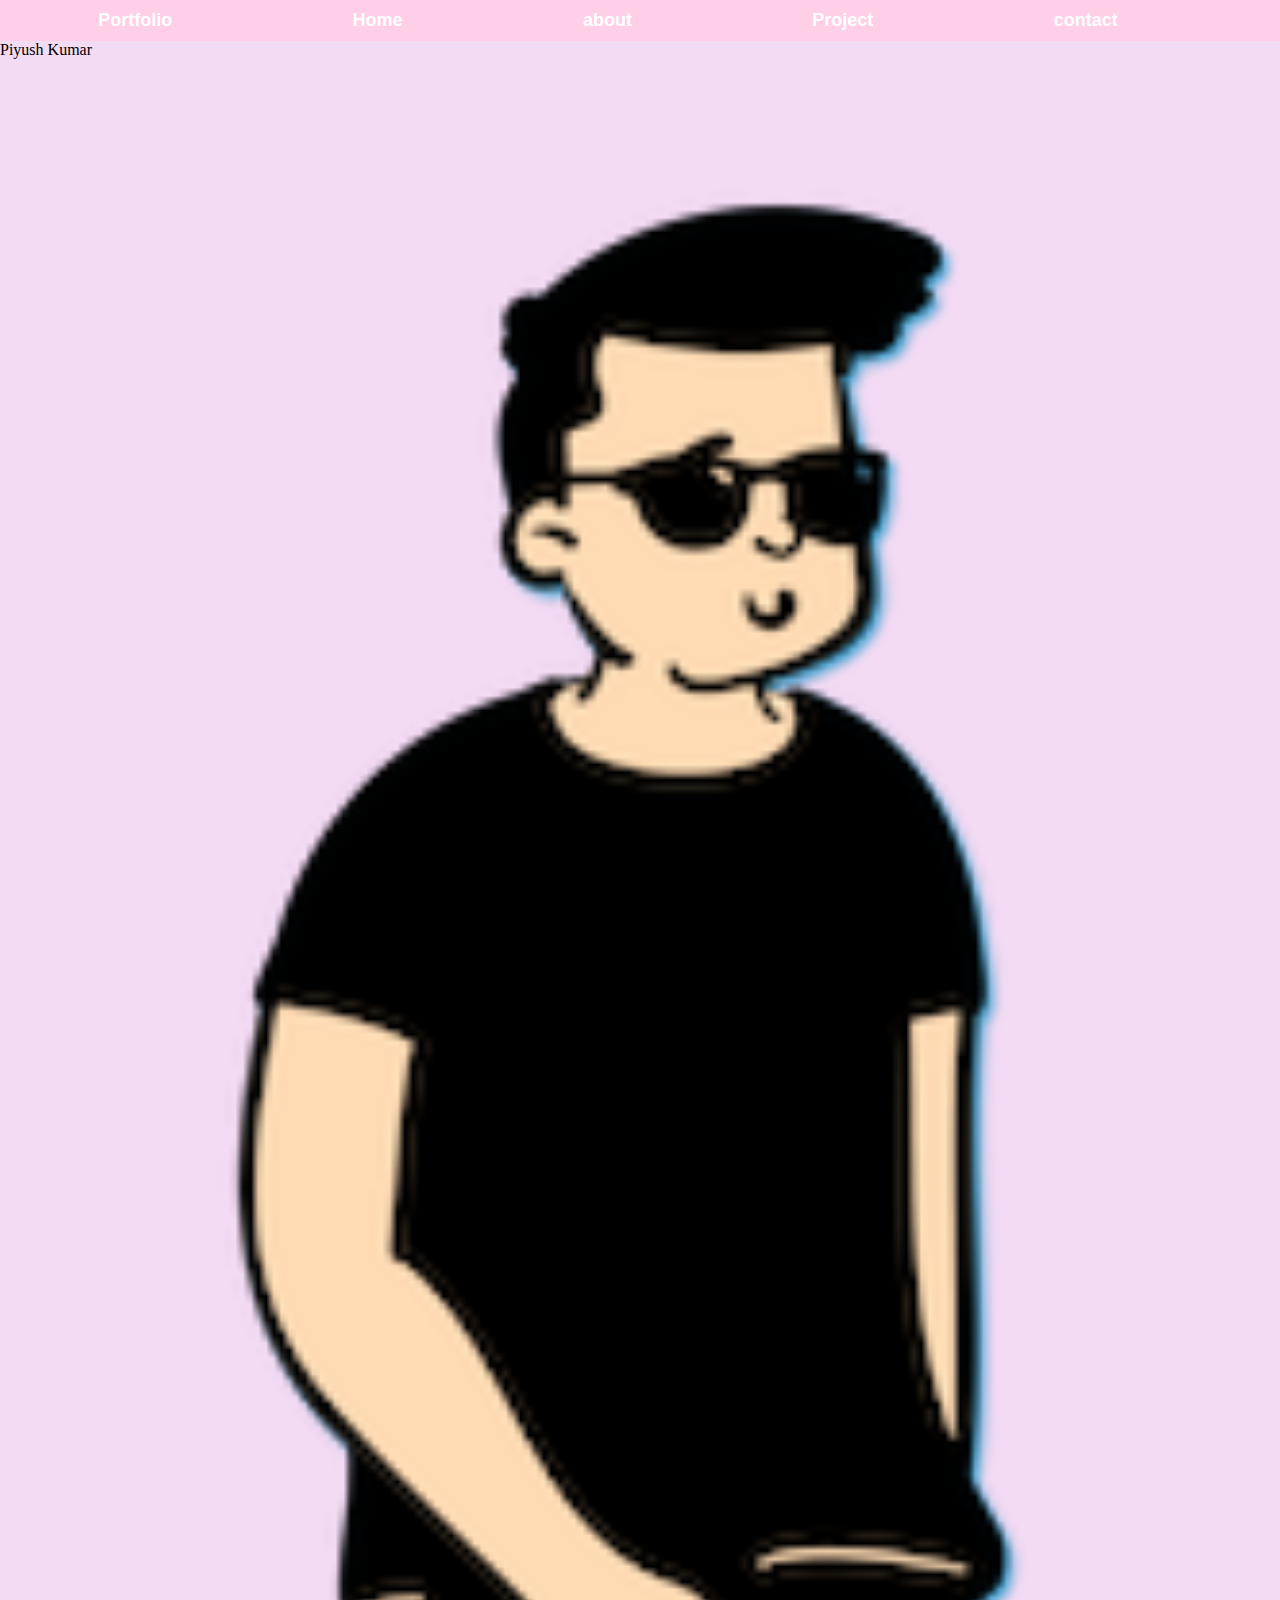
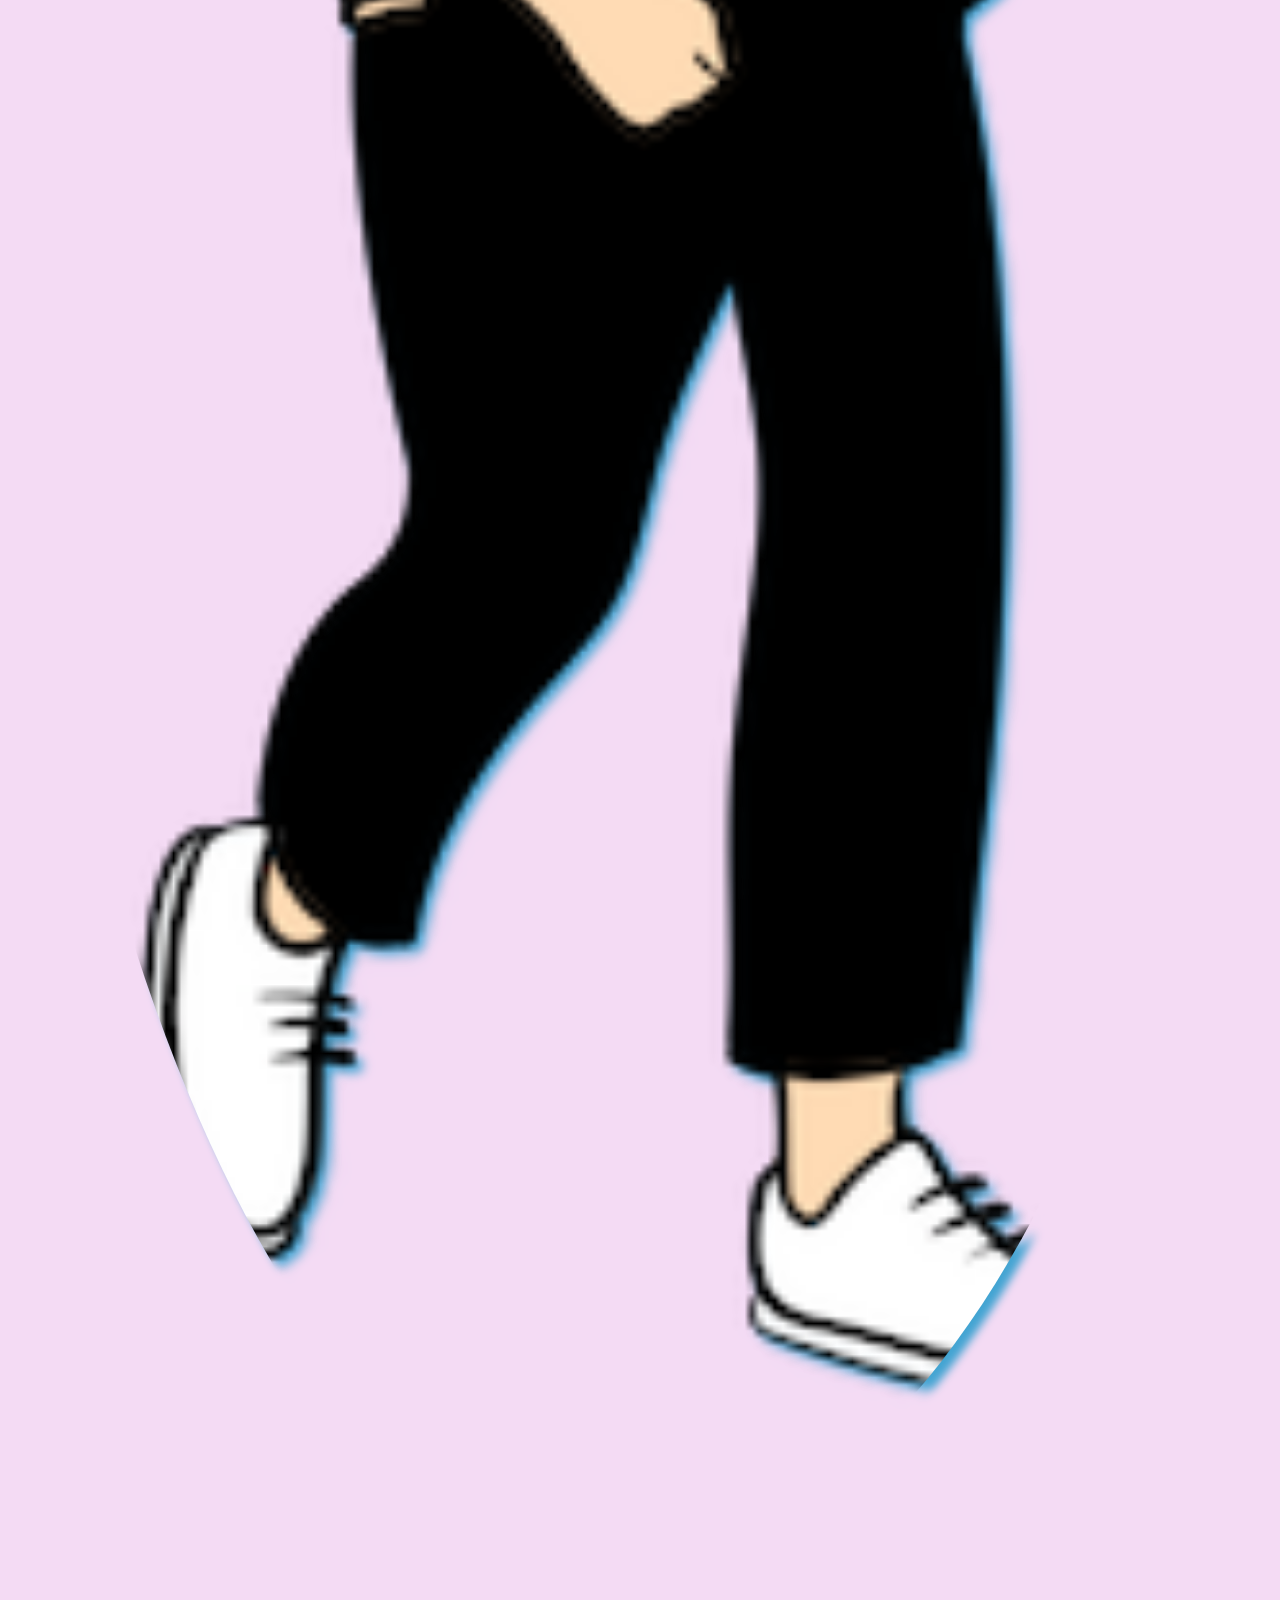
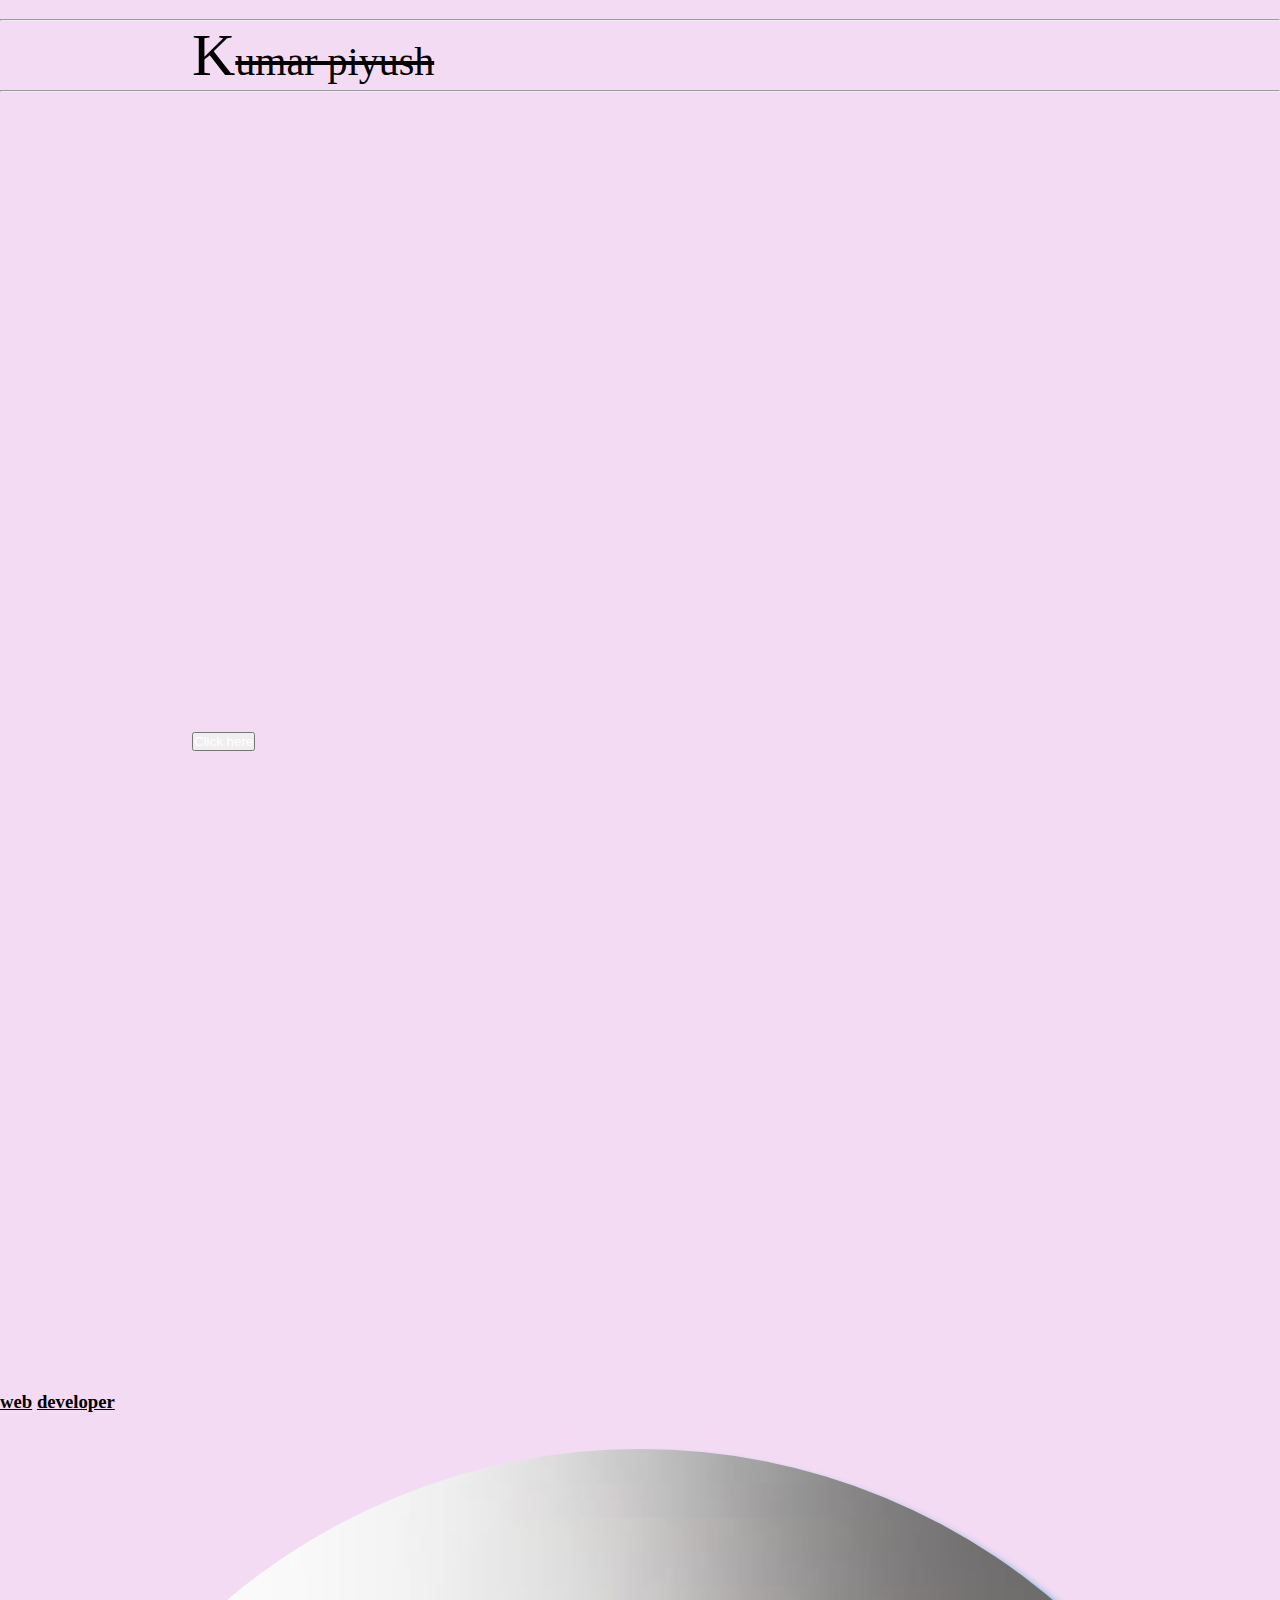
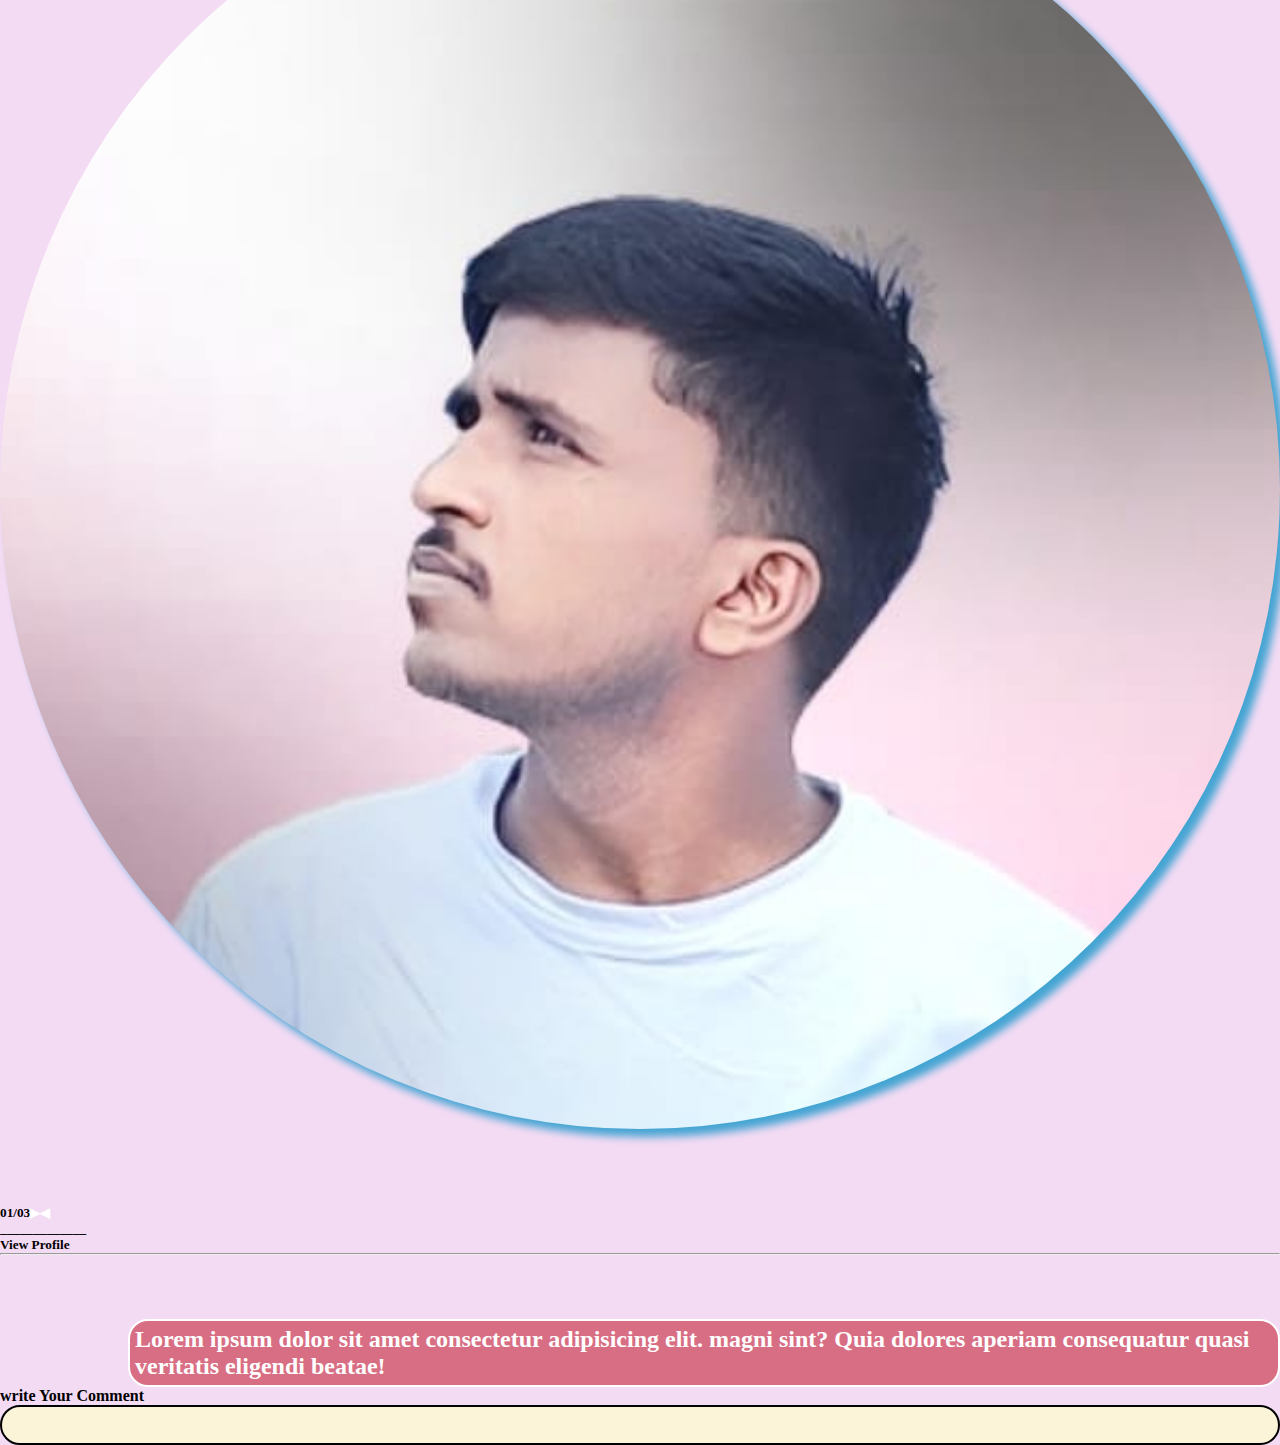
<file: index.html>
<!DOCTYPE html>
<html lang="en">
<head>
    <meta charset="UTF-8">
    <meta http-equiv="X-UA-Compatible" content="IE=edge">
    <meta name="viewport" content="width=device-width, initial-scale=1.0">
    <title>Resturent</title>
<!-- CSS only -->
<link href="https://cdn.jsdelivr.net/npm/bootstrap@5.2.0/dist/css/bootstrap.min.css" rel="stylesheet" integrity="sha384-gH2yIJqKdNHPEq0n4Mqa/HGKIhSkIHeL5AyhkYV8i59U5AR6csBvApHHNl/vI1Bx" crossorigin="anonymous">
<!-- JavaScript Bundle with Popper -->
<script src="https://cdn.jsdelivr.net/npm/bootstrap@5.2.0/dist/js/bootstrap.bundle.min.js" integrity="sha384-A3rJD856KowSb7dwlZdYEkO39Gagi7vIsF0jrRAoQmDKKtQBHUuLZ9AsSv4jD4Xa" crossorigin="anonymous"></script>
<link rel="stylesheet" href="index2stylesheet.css">
</head>
<body>
    
    <div class="container-fluid">
        <!--<div class="row">
            <div class="col-sm-12">
                <p></p>
            </div>
        </div>-->
        <!--
        <div class="row bg-info">
            <div class="col-sm-1">

            </div>
            <div class="col-sm-2">
                <p><b class="text-light">Portfolio</b></p>
            </div>
            <div class="col-sm-2"></div>
            <div class="col-sm-1">
                <p class="text-light">Home</p>
            </div>
            <div class="col-sm-1">
                <p class="text-light">About</p>
            </div>
            <div class="col-sm-2"></div>
            <div class="col-sm-1">
                <p><a href="project.html" class="text-center text-light">Project</a>
            </div>
            <div class="col-sm-1">
                <p class="text-light">Contact</p>
            </div>
        </div>-->
        <div class="row">
            <div class="col-sm-12">
                <nav>
                    <ul>
                        <li id="Portfolio"><a href="#">Portfolio</a></li>
                        <li><a href="#">Home</a></li>
                        <li><a href="#">about</a></li>
                        <li><a href="project.html">Project</a></li>
                        <li><a href="#">contact</a></li>
                    </ul>
                </nav>
            </div>
        </div>
        <p>Piyush Kumar</p>
        <div class="row">
            <div class="col-sm-2">
             <!--<ins>Hello Piyush</ins><br/>
                <mark>PIYUSH KUMAR</mark><br/>
                <small>HELLO PIYUSH</small><br/>
                <del>PIYUSH</del><br/>
                <em>PIYUSH</em><br/>
                <i>PIYUSH</i><br/>-->
                
                <img src="Open Peeps - Standing (1).png" alt="" title="" style="width:100%; height:100%;"/>
            </div>
            <div class="col-sm-2"><br/><br/><br/><br/><hr/>
                <span>K</span><del>umar piyush</del><hr/>
                <button type="button" class="btn btn-default btn-lg btn-info text-center"><a href="flip.html" class="text-center text-black">Click here</a></button>
                <h3><u>web</u> <u> developer</u></h3>
            </div>
            <div class="col-sm-4"><br/><br/>
                <img src="IMG-20221021-WA0002.jpg" alt="" title="" style="width:100%; height:100%;" />
            </div>
            <div class="col-sm-4"><br/><br/><br/><br/>
                <h5 class="text-center"><b>01/03<a href="index1.html">▶</a><a href="index3 - Copy.html">◀</a></b><br/>_____________<br/><b>View Profile</b></h5><hr/>
                
                <h2>Lorem ipsum dolor sit amet consectetur adipisicing elit. magni sint? Quia dolores aperiam consequatur quasi veritatis eligendi beatae!</h2>
                <b class="text-center">write Your Comment</b>
                <h4><br/><div  contenteditable placeholder="here write:->"></div></h4>
            </div>
        </div>
        
    </div>
</body>
</html>
</file>
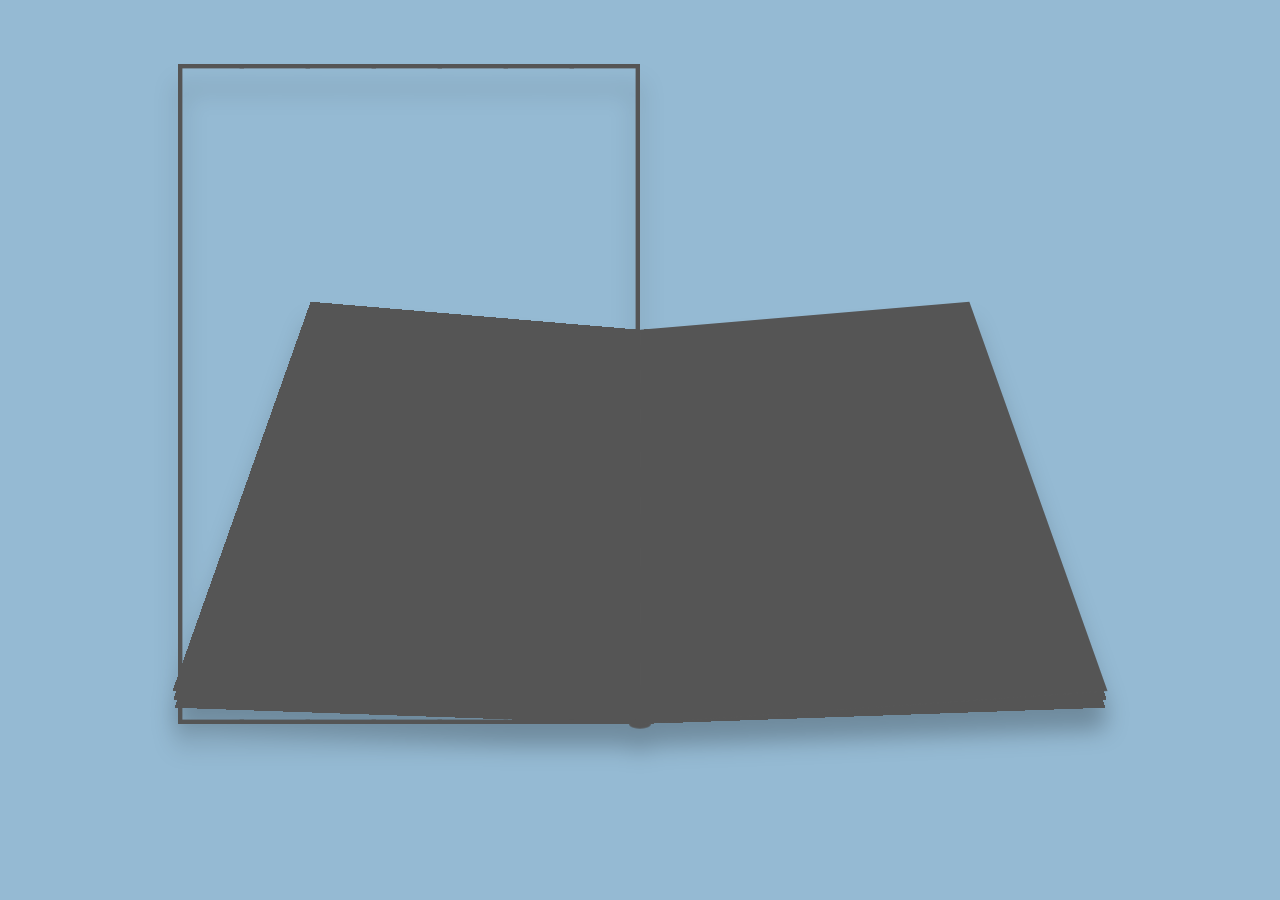
<file: flip.html>
<!DOCTYPE html>
<html lang="en">
<head>
    <meta charset="UTF-8">
    <meta http-equiv="X-UA-Compatible" content="IE=edge">
    <meta name="viewport" content="width=device-width, initial-scale=1.0">
    <link href="https://cdn.jsdelivr.net/npm/bootstrap@5.2.0/dist/css/bootstrap.min.css" rel="stylesheet" integrity="sha384-gH2yIJqKdNHPEq0n4Mqa/HGKIhSkIHeL5AyhkYV8i59U5AR6csBvApHHNl/vI1Bx" crossorigin="anonymous">
    <link rel="stylesheet" href="style.css">
    <title>Turning Book Flip</title>
</head>
<body>
    <div class="container-fluid">
        <div class="row">
            <div class="col-sm-12">
                <div class="imgLoader"></div>
<div class="container">
<div class="book">
<div class="gap"></div>
<div class="pages">
<div class="page"></div>
<div class="page"></div>
<div class="page"></div>
<div class="page"></div>
<div class="page"></div>
<div class="page"></div>
</div>
<div class="flips">
<div class="flip flip1">
<div class="flip flip2">
<div class="flip flip3">
<div class="flip flip4">
<div class="flip flip5">
<div class="flip flip6">
<div class="flip flip7"></div>
</div>
</div>
</div>
</div>
</div>
</div>
</div>
</div>
</div>
            </div>
        </div>
    </div>
</body>
</html>
</file>
<file: index2stylesheet.css>
body
{
    /*background-image: url("WhatsApp Image 2022-10-23 at 8.52.38 PM.jpeg");*/
    /*background-image: url(KumarPiyush.jpeg);*/
    /*background-color: rgba(248, 1, 178,224);*/
    background-position: center center;
    background-color: rgba(243, 214, 243, 0.886);
    background-repeat: no-repeat;
    background-size: cover;
    background-attachment: fixed;
    margin: 10;
    padding: 0;
}
img
{
    border-radius:60%;
    /*border-right-width: 50%;*/
   /* border-radius: 21rem;*/
   filter: drop-shadow(8px 8px 4px #43a4d2);
}
span
{
    
    margin-left: 15%;
    font-size: 60px;
    
}
del
{
    font-family:'Brush Script MT', cursive;
    
    font-size: 40px;
}
*
{
    padding: 0;
    margin: 0;
}
ul
{
    list-style: none;
}
nav
{
    background-color: #ffcfe8;
    padding: 10px;
}
a
{
    text-decoration: none;
    color: white;
}
nav ul li
{
    display: inline;
    font-family: 'Segoe UI', Tahoma, Geneva, Verdana, sans-serif;
    font-size: large;
    font-weight: 700;
    margin: 0 7%;
}
a:hover
{
    border-bottom: 2px solid white;
}
#portfolio
{
    float: left;
}
button
{
    margin-top: 50%;
    margin-left: 15%;
}
h3
{
    margin-top: 50%;
    
}

h2 {
    
    background-color: #D86E83;
    padding: 5px 5px;
    
    margin-top: 5%;
    margin-left: 10%;
    color: rgb(255,255,255);
    border: 2px solid white;
    border-radius: 20px;
}
h4
{
    background-color: #FCF4D9;
    border-radius: 20px;
    border: 2px solid black;
}
</file>
<file: style.css>
* {
    padding: 0;
    margin: 0 auto;
    box-sizing: border-box;
    }
    
    body {
    font-family: "Indie Flower", cursive;
    background-color:#95bad3 ;
    color: #555;
    text-align: center;
    padding: 4em 0;
    }
    
    .imgLoader {
    position: fixed;
    -webkit-animation: preLoad 1s steps(1);
    animation: preLoad 1s steps(1);
    width: 1px;
    height: 1px;
    }
    @-webkit-keyframes preLoad {
    0% {
    background-image: url("1.jpeg");
    }
    10% {
    background-image: url("2.jpg");
    }
    20% {
    background-image: url("3.jpg");
    }
    30% {
    background-image: url("4.jpg");
    }
    40% {
    background-image: url("5.jpg");
    }
    100% {
    display: none;
    }
    }
    @keyframes preLoad {
    0% {
    background-image: url("1.jpeg");
    }
    10% {
    background-image: url("2.jpg");
    }
    20% {
    background-image: url("3.jpg");
    }
    30% {
    background-image: url("4.jpg");
    }
    40% {
    background-image: url("5.jpg");
    }
    100% {
    display: none;
    }
    }
    
    .container {
    position: relative;
    width: 420px;
    border-radius: 4px;
    height: 420px;
    }
    .book {
    position: relative;
    perspective: 630px;
    perspective-origin: center 50px;
    transform: scale(2.2);
    filter: drop-shadow(0px 10px 5px rgba(0, 0, 0, 0.25));
    }
    
    .page {
    width: 210px;
    height: 300px;
    background-color: #555;
    position: absolute;
    top: 0px;
    right: 50%;
    transform-origin: 100% 100%;
    border: solid #555 2px;
    background-size: 420px 300px;
    background-position: center;
    transform-style: preserve-3d;
    }
    .page:nth-child(1) {
    transform: rotateX(60deg) rotateY(3deg);
    }
    .page:nth-child(2) {
    transform: rotateX(60deg) rotateY(4.5deg);
    }
    .page:nth-child(3) {
    transform: rotateX(60deg) rotateY(6deg);
    -webkit-animation: nextPage 25s infinite -24s steps(1);
    animation: nextPage 25s infinite -24s steps(1);
    background-size: 420px 300px;
    background-position: -2px -2px;
    }
    .page:nth-child(4) {
    transform: rotateX(60deg) rotateY(177deg);
    }
    .page:nth-child(5) {
    transform: rotateX(60deg) rotateY(175.5deg);
    }
    .page:nth-child(6) {
    transform: rotateX(60deg) rotateY(174deg);
    overflow: hidden;
    }
    .page:nth-child(6)::after {
    content: "";
    width: 210px;
    height: 300px;
    position: absolute;
    top: 0px;
    right: 0%;
    transform-origin: center;
    transform: rotateY(180deg);
    -webkit-animation: nextPage 25s -20s infinite steps(1);
    animation: nextPage 25s -20s infinite steps(1);
    background-size: 420px 300px;
    background-position: 100% -2px;
    }
    @-webkit-keyframes nextPage {
    0% {
    background-image: url("1.jpeg");
    }
    20% {
    background-image: url("2.jpg");
    }
    40% {
    background-image: url("3.jpg");
    }
    60% {
    background-image: url("4.jpg");
    }
    80% {
    background-image: url("5.jpg");
    }
    }
    @keyframes nextPage {
    0% {
    background-image: url("1.jpeg");
    }
    20% {
    background-image: url("2.jpg");
    }
    40% {
    background-image: url("3.jpg");
    }
    60% {
    background-image: url("4.jpg");
    }
    80% {
    background-image: url("5.jpg");
    }
    }
    
    .gap {
    width: 10px;
    height: 300px;
    background: none;
    transform: rotateX(60deg);
    transform-origin: bottom;
    position: absolute;
    top: 0px;
    left: calc(50% - 5px);
    }
    .gap::after {
    content: "";
    position: absolute;
    bottom: 0;
    left: 50%;
    transform: translate(-50%, 50%);
    background-color: #555;
    width: 10px;
    height: 5px;
    border-radius: 50%;
    }
    
    .pages, .flips {
    transform-style: preserve-3d;
    }
    
    .flip {
    width: 32px;
    height: 300px;
    position: absolute;
    top: 0px;
    transform-origin: 100% 100%;
    right: 100%;
    border: solid #555;
    border-width: 2px 0px;
    perspective: 4200px;
    perspective-origin: center;
    transform-style: preserve-3d;
    background-size: 420px 300px;
    }
    .flip::after {
    content: "";
    position: absolute;
    top: 0px;
    right: 0%;
    width: 100%;
    height: 100%;
    transform-origin: center;
    background-size: 420px 300px;
    }
    .flip.flip1 {
    right: 50%;
    -webkit-animation: flip1 5s infinite ease-in-out;
    animation: flip1 5s infinite ease-in-out;
    border-width: 2px 2px 2px 0;
    }
    .flip.flip1::after {
    -webkit-animation: nextFlip1 25s -20s infinite steps(1);
    animation: nextFlip1 25s -20s infinite steps(1);
    }
    .flip:not(.flip1) {
    right: calc(100% - 2px);
    top: -2px;
    transform-origin: right;
    -webkit-animation: flip2 5s ease-in-out infinite;
    animation: flip2 5s ease-in-out infinite;
    }
    .flip.flip2::after {
    -webkit-animation: nextFlip2 25s -20s infinite steps(1);
    animation: nextFlip2 25s -20s infinite steps(1);
    }
    .flip.flip3::after {
    -webkit-animation: nextFlip3 25s -20s infinite steps(1);
    animation: nextFlip3 25s -20s infinite steps(1);
    }
    .flip.flip4::after {
    -webkit-animation: nextFlip4 25s -20s infinite steps(1);
    animation: nextFlip4 25s -20s infinite steps(1);
    }
    .flip.flip5::after {
    -webkit-animation: nextFlip5 25s -20s infinite steps(1);
    animation: nextFlip5 25s -20s infinite steps(1);
    }
    .flip.flip6::after {
    -webkit-animation: nextFlip6 25s -20s infinite steps(1);
    animation: nextFlip6 25s -20s infinite steps(1);
    }
    .flip.flip7::after {
    -webkit-animation: nextFlip7 25s -20s infinite steps(1);
    animation: nextFlip7 25s -20s infinite steps(1);
    }
    .flip.flip7 {
    width: 30px;
    border-width: 2px 0px 2px 2px;
    }
    .flip.flip7::after {
    -webkit-animation: nextFlip7 25s -20s infinite steps(1);
    animation: nextFlip7 25s -20s infinite steps(1);
    }
    @-webkit-keyframes flip1 {
    0%, 20% {
    transform: rotateX(60deg) rotateY(6deg);
    }
    80%, 100% {
    transform: rotateX(60deg) rotateY(174deg);
    }
    }
    @keyframes flip1 {
    0%, 20% {
    transform: rotateX(60deg) rotateY(6deg);
    }
    80%, 100% {
    transform: rotateX(60deg) rotateY(174deg);
    }
    }
    @-webkit-keyframes flip2 {
    0%, 20% {
    transform: rotateY(0deg) translateY(0px);
    }
    50% {
    transform: rotateY(-15deg) translateY(0px);
    }
    }
    @keyframes flip2 {
    0%, 20% {
    transform: rotateY(0deg) translateY(0px);
    }
    50% {
    transform: rotateY(-15deg) translateY(0px);
    }
    }
    
    @-webkit-keyframes nextFlip1 {
    0% {
    background-image: url("1.jpeg");
    background-position: -178px -2px;
    transform: rotateY(0deg);
    }
    10% {
    background-image: url("2.jpg");
    background-position: -210px -2px;
    transform: rotateY(180deg);
    }
    20% {
    background-image: url("2.jpg");
    background-position: -178px -2px;
    transform: rotateY(0deg);
    }
    30% {
    background-image: url("3.jpg");
    background-position: -210px -2px;
    transform: rotateY(180deg);
    }
    40% {
    background-image: url("3.jpg");
    background-position: -178px -2px;
    transform: rotateY(0deg);
    }
    50% {
    background-image: url("4.jpg");
    background-position: -210px -2px;
    transform: rotateY(180deg);
    }
    60% {
    background-image: url("4.jpg");
    background-position: -178px -2px;
    transform: rotateY(0deg);
    }
    70% {
    background-image: url("5.jpg");
    background-position: -210px -2px;
    transform: rotateY(180deg);
    }
    80% {
    background-image: url("5.jpg");
    background-position: -178px -2px;
    transform: rotateY(0deg);
    }
    90% {
    background-image: url("1.jpeg");
    background-position: -210px -2px;
    transform: rotateY(180deg);
    }
    }
    
    @keyframes nextFlip1 {
    0% {
    background-image: url("1.jpeg");
    background-position: -178px -2px;
    transform: rotateY(0deg);
    }
    10% {
    background-image: url("2.jpg");
    background-position: -210px -2px;
    transform: rotateY(180deg);
    }
    20% {
    background-image: url("2.jpg");
    background-position: -178px -2px;
    transform: rotateY(0deg);
    }
    30% {
    background-image: url("3.jpg");
    background-position: -210px -2px;
    transform: rotateY(180deg);
    }
    40% {
    background-image: url("3.jpg");
    background-position: -178px -2px;
    transform: rotateY(0deg);
    }
    50% {
    background-image: url("4.jpg");
    background-position: -210px -2px;
    transform: rotateY(180deg);
    }
    60% {
    background-image: url("4.jpg");
    background-position: -178px -2px;
    transform: rotateY(0deg);
    }
    70% {
    background-image: url("5.jpg");
    background-position: -210px -2px;
    transform: rotateY(180deg);
    }
    80% {
    background-image: url("5.jpg");
    background-position: -178px -2px;
    transform: rotateY(0deg);
    }
    90% {
    background-image: url("1.jpeg");
    background-position: -210px -2px;
    transform: rotateY(180deg);
    }
    }
    @-webkit-keyframes nextFlip2 {
    0% {
    background-image: url("1.jpeg");
    background-position: -148px -2px;
    transform: rotateY(0deg);
    }
    10.5% {
    background-image: url("2.jpg");
    background-position: -238px -2px;
    transform: rotateY(180deg);
    }
    20% {
    background-image: url("2.jpg");
    background-position: -148px -2px;
    transform: rotateY(0deg);
    }
    30.5% {
    background-image: url("3.jpg");
    background-position: -238px -2px;
    transform: rotateY(180deg);
    }
    40% {
    background-image: url("3.jpg");
    background-position: -148px -2px;
    transform: rotateY(0deg);
    }
    50.5% {
    background-image: url("4.jpg");
    background-position: -238px -2px;
    transform: rotateY(180deg);
    }
    60% {
    background-image: url("4.jpg");
    background-position: -148px -2px;
    transform: rotateY(0deg);
    }
    70.5% {
    background-image: url("5.jpg");
    background-position: -238px -2px;
    transform: rotateY(180deg);
    }
    80% {
    background-image: url("5.jpg");
    background-position: -148px -2px;
    transform: rotateY(0deg);
    }
    90.5% {
    background-image: url("1.jpeg");
    background-position: -238px -2px;
    transform: rotateY(180deg);
    }
    }
    @keyframes nextFlip2 {
    0% {
    background-image: url("1.jpeg");
    background-position: -148px -2px;
    transform: rotateY(0deg);
    }
    10.5% {
    background-image: url("2.jpg");
    background-position: -238px -2px;
    transform: rotateY(180deg);
    }
    20% {
    background-image: url("2.jpg");
    background-position: -148px -2px;
    transform: rotateY(0deg);
    }
    30.5% {
    background-image: url("3.jpg");
    background-position: -238px -2px;
    transform: rotateY(180deg);
    }
    40% {
    background-image: url("3.jpg");
    background-position: -148px -2px;
    transform: rotateY(0deg);
    }
    50.5% {
    background-image: url("4.jpg");
    background-position: -238px -2px;
    transform: rotateY(180deg);
    }
    60% {
    background-image: url("4.jpg");
    background-position: -148px -2px;
    transform: rotateY(0deg);
    }
    70.5% {
    background-image: url("5.jpg");
    background-position: -238px -2px;
    transform: rotateY(180deg);
    }
    80% {
    background-image: url("5.jpg");
    background-position: -148px -2px;
    transform: rotateY(0deg);
    }
    90.5% {
    background-image: url("1.jpeg");
    background-position: -238px -2px;
    transform: rotateY(180deg);
    }
    }
    @-webkit-keyframes nextFlip3 {
    0% {
    background-image: url("1.jpeg");
    background-position: -118px -2px;
    transform: rotateY(0deg);
    }
    11% {
    background-image: url("2.jpg");
    background-position: -268px -2px;
    transform: rotateY(180deg);
    }
    20% {
    background-image: url("2.jpg");
    background-position: -118px -2px;
    transform: rotateY(0deg);
    }
    31% {
    background-image: url("3.jpg");
    background-position: -268px -2px;
    transform: rotateY(180deg);
    }
    40% {
    background-image: url("3.jpg");
    background-position: -118px -2px;
    transform: rotateY(0deg);
    }
    51% {
    background-image: url("4.jpg");
    background-position: -268px -2px;
    transform: rotateY(180deg);
    }
    60% {
    background-image: url("4.jpg");
    background-position: -118px -2px;
    transform: rotateY(0deg);
    }
    71% {
    background-image: url("5.jpg");
    background-position: -268px -2px;
    transform: rotateY(180deg);
    }
    80% {
    background-image: url("5.jpg");
    background-position: -118px -2px;
    transform: rotateY(0deg);
    }
    91% {
    background-image: url("1.jpeg");
    background-position: -268px -2px;
    transform: rotateY(180deg);
    }
    }
    @keyframes nextFlip3 {
    0% {
    background-image: url("1.jpeg");
    background-position: -118px -2px;
    transform: rotateY(0deg);
    }
    11% {
    background-image: url("2.jpg");
    background-position: -268px -2px;
    transform: rotateY(180deg);
    }
    20% {
    background-image: url("2.jpg");
    background-position: -118px -2px;
    transform: rotateY(0deg);
    }
    31% {
    background-image: url("3.jpg");
    background-position: -268px -2px;
    transform: rotateY(180deg);
    }
    40% {
    background-image: url("3.jpg");
    background-position: -118px -2px;
    transform: rotateY(0deg);
    }
    51% {
    background-image: url("4.jpg");
    background-position: -268px -2px;
    transform: rotateY(180deg);
    }
    60% {
    background-image: url("4.jpg");
    background-position: -118px -2px;
    transform: rotateY(0deg);
    }
    71% {
    background-image: url("5.jpg");
    background-position: -268px -2px;
    transform: rotateY(180deg);
    }
    80% {
    background-image: url("5.jpg");
    background-position: -118px -2px;
    transform: rotateY(0deg);
    }
    91% {
    background-image: url("1.jpeg");
    background-position: -268px -2px;
    transform: rotateY(180deg);
    }
    }
    @-webkit-keyframes nextFlip4 {
    0% {
    background-image: url("1.jpeg");
    background-position: -88px -2px;
    transform: rotateY(0deg);
    }
    11.5% {
    background-image: url("2.jpg");
    background-position: -298px -2px;
    transform: rotateY(180deg);
    }
    20% {
    background-image: url("2.jpg");
    background-position: -88px -2px;
    transform: rotateY(0deg);
    }
    31.5% {
    background-image: url("3.jpg");
    background-position: -298px -2px;
    transform: rotateY(180deg);
    }
    40% {
    background-image: url("3.jpg");
    background-position: -88px -2px;
    transform: rotateY(0deg);
    }
    51.5% {
    background-image: url("4.jpg");
    background-position: -298px -2px;
    transform: rotateY(180deg);
    }
    60% {
    background-image: url("4.jpg");
    background-position: -88px -2px;
    transform: rotateY(0deg);
    }
    71.5% {
    background-image: url("5.jpg");
    background-position: -298px -2px;
    transform: rotateY(180deg);
    }
    80% {
    background-image: url("5.jpg");
    background-position: -88px -2px;
    transform: rotateY(0deg);
    }
    91.5% {
    background-image: url("1.jpeg");
    background-position: -298px -2px;
    transform: rotateY(180deg);
    }
    }
    @keyframes nextFlip4 {
    0% {
    background-image: url("1.jpeg");
    background-position: -88px -2px;
    transform: rotateY(0deg);
    }
    11.5% {
    background-image: url("2.jpg");
    background-position: -298px -2px;
    transform: rotateY(180deg);
    }
    20% {
    background-image: url("2.jpg");
    background-position: -88px -2px;
    transform: rotateY(0deg);
    }
    31.5% {
    background-image: url("3.jpg");
    background-position: -298px -2px;
    transform: rotateY(180deg);
    }
    40% {
    background-image: url("3.jpg");
    background-position: -88px -2px;
    transform: rotateY(0deg);
    }
    51.5% {
    background-image: url("4.jpg");
    background-position: -298px -2px;
    transform: rotateY(180deg);
    }
    60% {
    background-image: url("4.jpg");
    background-position: -88px -2px;
    transform: rotateY(0deg);
    }
    71.5% {
    background-image: url("5.jpg");
    background-position: -298px -2px;
    transform: rotateY(180deg);
    }
    80% {
    background-image: url("5.jpg");
    background-position: -88px -2px;
    transform: rotateY(0deg);
    }
    91.5% {
    background-image: url("1.jpeg");
    background-position: -298px -2px;
    transform: rotateY(180deg);
    }
    }
    @-webkit-keyframes nextFlip5 {
    0% {
    background-image: url("1.jpeg");
    background-position: -58px -2px;
    transform: rotateY(0deg);
    }
    12% {
    background-image: url("2.jpg");
    background-position: -328px -2px;
    transform: rotateY(180deg);
    }
    20% {
    background-image: url("2.jpg");
    background-position: -58px -2px;
    transform: rotateY(0deg);
    }
    32% {
    background-image: url("3.jpg");
    background-position: -328px -2px;
    transform: rotateY(180deg);
    }
    40% {
    background-image: url("3.jpg");
    background-position: -58px -2px;
    transform: rotateY(0deg);
    }
    52% {
    background-image: url("4.jpg");
    background-position: -328px -2px;
    transform: rotateY(180deg);
    }
    60% {
    background-image: url("4.jpg");
    background-position: -58px -2px;
    transform: rotateY(0deg);
    }
    72% {
    background-image: url("5.jpg");
    background-position: -328px -2px;
    transform: rotateY(180deg);
    }
    80% {
    background-image: url("5.jpg");
    background-position: -58px -2px;
    transform: rotateY(0deg);
    }
    92% {
    background-image: url("1.jpeg");
    background-position: -328px -2px;
    transform: rotateY(180deg);
    }
    }
    @keyframes nextFlip5 {
    0% {
    background-image: url("1.jpeg");
    background-position: -58px -2px;
    transform: rotateY(0deg);
    }
    12% {
    background-image: url("2.jpg");
    background-position: -328px -2px;
    transform: rotateY(180deg);
    }
    20% {
    background-image: url("2.jpg");
    background-position: -58px -2px;
    transform: rotateY(0deg);
    }
    32% {
    background-image: url("3.jpg");
    background-position: -328px -2px;
    transform: rotateY(180deg);
    }
    40% {
    background-image: url("3.jpg");
    background-position: -58px -2px;
    transform: rotateY(0deg);
    }
    52% {
    background-image: url("4.jpg");
    background-position: -328px -2px;
    transform: rotateY(180deg);
    }
    60% {
    background-image: url("4.jpg");
    background-position: -58px -2px;
    transform: rotateY(0deg);
    }
    72% {
    background-image: url("5.jpg");
    background-position: -328px -2px;
    transform: rotateY(180deg);
    }
    80% {
    background-image: url("5.jpg");
    background-position: -58px -2px;
    transform: rotateY(0deg);
    }
    92% {
    background-image: url("1.jpeg");
    background-position: -328px -2px;
    transform: rotateY(180deg);
    }
    }
    @-webkit-keyframes nextFlip6 {
    0% {
    background-image: url("1.jpeg");
    background-position: -28px -2px;
    transform: rotateY(0deg);
    }
    12.5% {
    background-image: url("2.jpg");
    background-position: -358px -2px;
    transform: rotateY(180deg);
    }
    20% {
    background-image: url("2.jpg");
    background-position: -28px -2px;
    transform: rotateY(0deg);
    }
    32.5% {
    background-image: url("3.jpg");
    background-position: -358px -2px;
    transform: rotateY(180deg);
    }
    40% {
    background-image: url("3.jpg");
    background-position: -28px -2px;
    transform: rotateY(0deg);
    }
    52.5% {
    background-image: url("4.jpg");
    background-position: -358px -2px;
    transform: rotateY(180deg);
    }
    60% {
    background-image: url("4.jpg");
    background-position: -28px -2px;
    transform: rotateY(0deg);
    }
    72.5% {
    background-image: url("5.jpg");
    background-position: -358px -2px;
    transform: rotateY(180deg);
    }
    80% {
    background-image: url("5.jpg");
    background-position: -28px -2px;
    transform: rotateY(0deg);
    }
    92.5% {
    background-image: url("1.jpeg");
    background-position: -358px -2px;
    transform: rotateY(180deg);
    }
    }
    @keyframes nextFlip6 {
    0% {
    background-image: url("1.jpeg");
    background-position: -28px -2px;
    transform: rotateY(0deg);
    }
    12.5% {
    background-image: url("2.jpg");
    background-position: -358px -2px;
    transform: rotateY(180deg);
    }
    20% {
    background-image: url("2.jpg");
    background-position: -28px -2px;
    transform: rotateY(0deg);
    }
    32.5% {
    background-image: url("3.jpg");
    background-position: -358px -2px;
    transform: rotateY(180deg);
    }
    40% {
    background-image: url("3.jpg");
    background-position: -28px -2px;
    transform: rotateY(0deg);
    }
    52.5% {
    background-image: url("4.jpg");
    background-position: -358px -2px;
    transform: rotateY(180deg);
    }
    60% {
    background-image: url("4.jpg");
    background-position: -28px -2px;
    transform: rotateY(0deg);
    }
    72.5% {
    background-image: url("5.jpg");
    background-position: -358px -2px;
    transform: rotateY(180deg);
    }
    80% {
    background-image: url("5.jpg");
    background-position: -28px -2px;
    transform: rotateY(0deg);
    }
    92.5% {
    background-image: url("1.jpeg");
    background-position: -358px -2px;
    transform: rotateY(180deg);
    }
    }
    @-webkit-keyframes nextFlip7 {
    0% {
    background-image: url("1.jpeg");
    background-position: -2px -2px;
    transform: rotateY(0deg);
    }
    13% {
    background-image: url("2.jpg");
    background-position: -388px -2px;
    transform: rotateY(180deg);
    }
    20% {
    background-image: url("2.jpg");
    background-position: -2px -2px;
    transform: rotateY(0deg);
    }
    33% {
    background-image: url("3.jpg");
    background-position: -388px -2px;
    transform: rotateY(180deg);
    }
    40% {
    background-image: url("3.jpg");
    background-position: -2px -2px;
    transform: rotateY(0deg);
    }
    53% {
    background-image: url("4.jpg");
    background-position: -388px -2px;
    transform: rotateY(180deg);
    }
    60% {
    background-image: url("4.jpg");
    background-position: -2px -2px;
    transform: rotateY(0deg);
    }
    73% {
    background-image: url("5.jpg");
    background-position: -388px -2px;
    transform: rotateY(180deg);
    }
    80% {
    background-image: url("5.jpg");
    background-position: -2px -2px;
    transform: rotateY(0deg);
    }
    93% {
    background-image: url("1.jpeg");
    background-position: -388px -2px;
    transform: rotateY(180deg);
    }
    }
    @keyframes nextFlip7 {
    0% {
    background-image: url("1.jpeg");
    background-position: -2px -2px;
    transform: rotateY(0deg);
    }
    13% {
    background-image: url("2.jpg");
    background-position: -388px -2px;
    transform: rotateY(180deg);
    }
    20% {
    background-image: url("2.jpg");
    background-position: -2px -2px;
    transform: rotateY(0deg);
    }
    33% {
    background-image: url("3.jpg");
    background-position: -388px -2px;
    transform: rotateY(180deg);
    }
    40% {
    background-image: url("3.jpg");
    background-position: -2px -2px;
    transform: rotateY(0deg);
    }
    53% {
    background-image: url("4.jpg");
    background-position: -388px -2px;
    transform: rotateY(180deg);
    }
    60% {
    background-image: url("4.jpg");
    background-position: -2px -2px;
    transform: rotateY(0deg);
    }
    73% {
    background-image: url("5.jpg");
    background-position: -388px -2px;
    transform: rotateY(180deg);
    }
    80% {
    background-image: url("5.jpg");
    background-position: -2px -2px;
    transform: rotateY(0deg);
    }
    93% {
    background-image: url("1.jpeg");
    background-position: -388px -2px;
    transform: rotateY(180deg);
    }
    }
</file>
